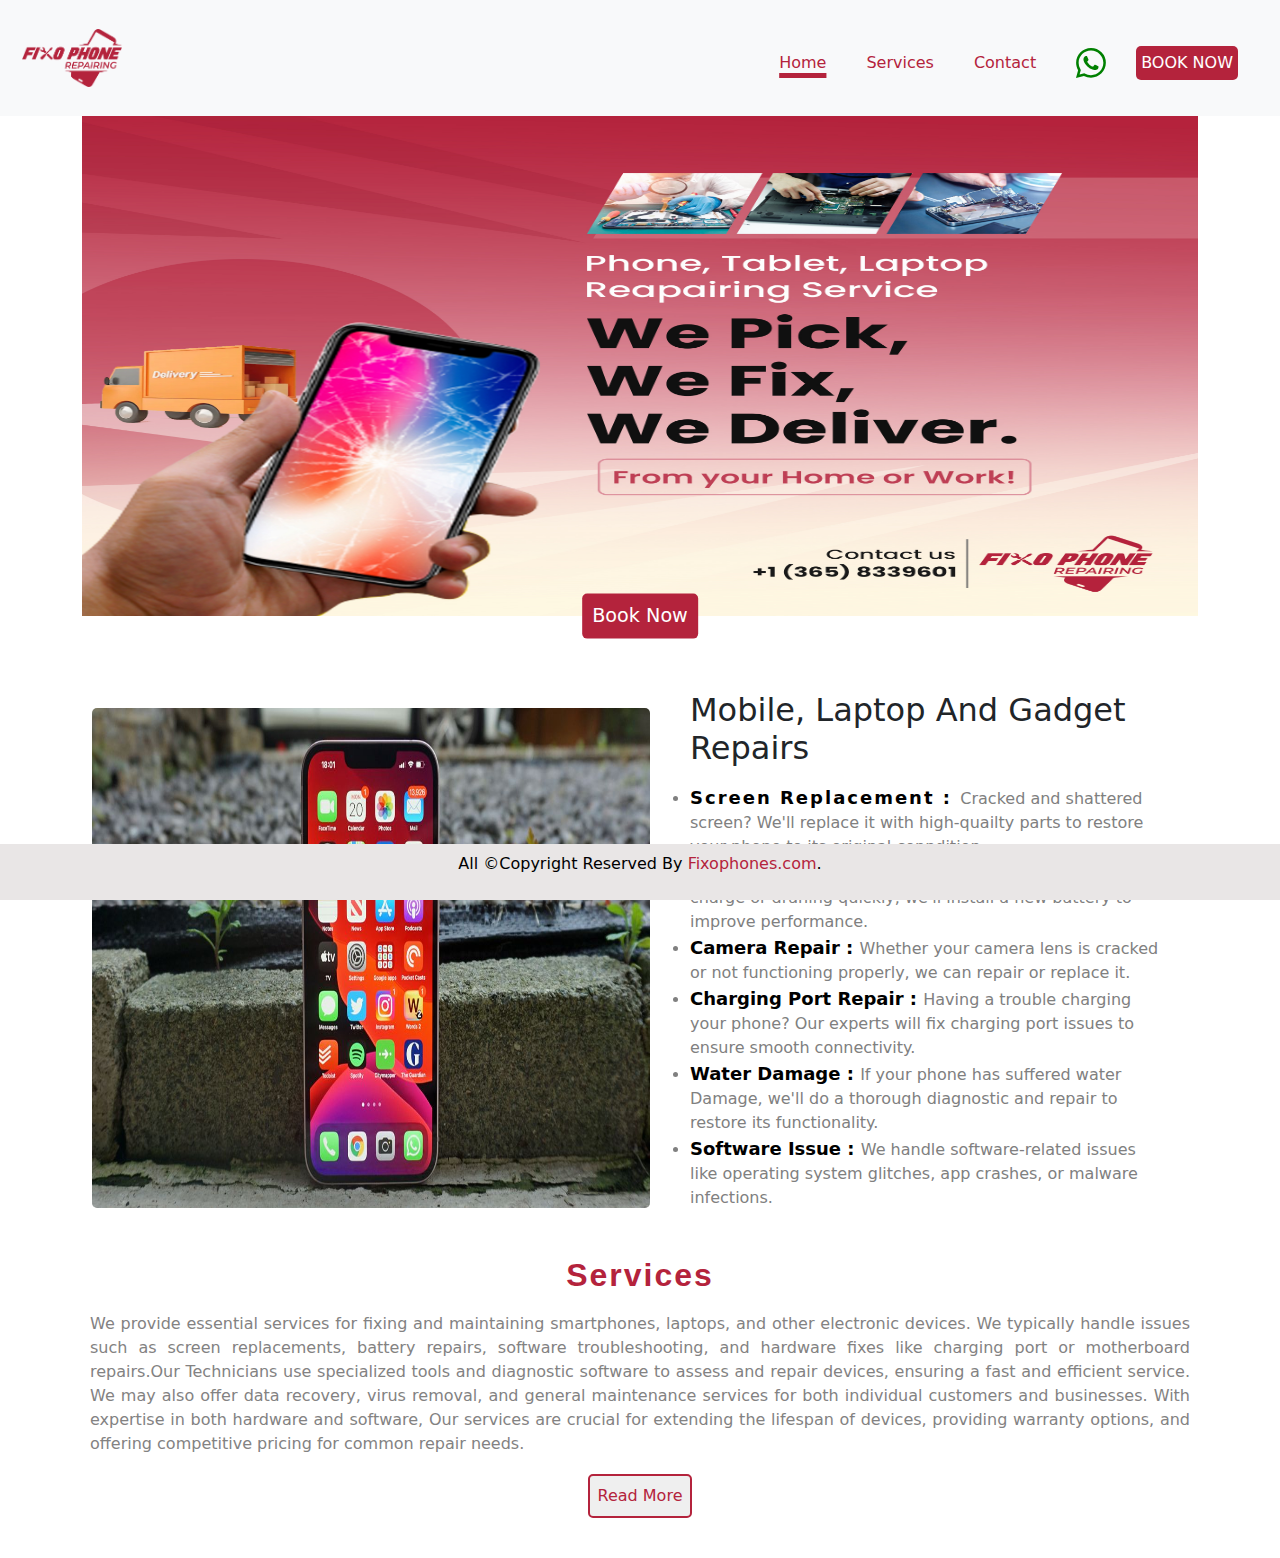
<file: index.html>
<!DOCTYPE html>
<html lang="en">
  <head>
    <meta charset="UTF-8" />
    <meta name="viewport" content="width=device-width, initial-scale=1.0" />
    <link rel="icon" type="image/png" href="./images/2.png" width="100px" />
    <title>Fixo Phone</title>

    <!-- style css -->
    <link rel="stylesheet" href="./css/style.css" />

    <!-- bootstrap csss -->
    <link
      href="https://cdn.jsdelivr.net/npm/bootstrap@5.3.3/dist/css/bootstrap.min.css"
      rel="stylesheet"
      integrity="sha384-QWTKZyjpPEjISv5WaRU9OFeRpok6YctnYmDr5pNlyT2bRjXh0JMhjY6hW+ALEwIH"
      crossorigin="anonymous"
    />
  </head>
  <body>
    <!-- navbar -->
    <nav class="navbar navbar-expand-lg bg-body-tertiary">
      <div class="container-fluid flex-wrap">
        <div class="logo">
          <img src="./images/2.png" alt="logo" href="./index.html" />
        </div>
        <button
          class="navbar-toggler"
          type="button"
          data-bs-toggle="collapse"
          data-bs-target="#navbarSupportedContent"
          aria-controls="navbarSupportedContent"
          aria-expanded="false"
          aria-label="Toggle navigation"
        >
          <span class="navbar-toggler-icon"></span>
        </button>
        <div class="collapse navbar-collapse" id="navbarSupportedContent">
          <ul class="navbar-nav ms-auto overflow-hidden">
            <li><a href="./index.html" class="active">Home</a></li>
            <li><a href="./service.html">Services</a></li>
            <li><a href="./contact.html">Contact</a></li>
            <a href="https://wa.me/13658339601" target="_blank">
              <img
                src="./images/whatsapp.svg"
                class="whatsapp"
                type="button"
                alt="whatsapp"
            /></a>
            <a class="button" type="button" id="button">Book Now</a>
          </ul>
        </div>
      </div>
    </nav>

    <!-- popup container -->
    <div class="popup">
      <div class="popup-content">
        <div class="logo-1">
          <img src="./images/2.png" alt="logo" />
          <a class="close-1" id="close"
            ><img src="./images/close.svg" alt=""
          /></a>
        </div>
        <form class="form" name="contact-form" action="" method="post">
          <!-- Name and phone -->
          <div class="d-flex flex-wrap">
            <label for="name">Name:</label>
            <input type="text" id="name" required name="name" />
            <label for="phoneno">Phone no:</label>
            <input type="number" id="phoneno" required name="phoneno" />
          </div>

          <!--Address and Postal Code  -->
          <div class="d-flex flex-wrap">
            <label for="address"> Pickup Address:</label>
            <input type="text" id="address" name="address" required/>
            <label for="postalcode">Postal Code:</label>
            <input type="text" id="postalcode" name="postalcode" required/>
          </div>

          <!-- time and date flex  -->
          <div class="d-flex flex-wrap">
            <label for="time">Time:</label>
            <input type="time" id="time" name="time" required />
            <label for="date">Date:</label>
            <input type="date" id="date" name="date" required />
          </div>

          <!--Devices  -->
          <div class="d-flex flex-wrap">
            <label for="devices">Device:</label>
            <select name="device" id="device" onchange="showInputBox()" required>
              <option value="Select Device" selected>Select Device</option>
              <option value="Mobile">Mobile</option>
              <option value="Laptop">Laptop</option>
              <option value="Iphone">Iphone</option>
              <option value="Sumsung">Sumsung</option>
              <option value="iWatch">iWatch</option>
              <option value="other">Others</option>
            </select>

            <!-- Hidden input box initially -->
            <div id="otherInput" style="display: none; width: 100%">
              <p>
                If you have any other device apart from the ones mentioned above, please provide the details in the message box, including the following:
                <b>Device Name: [Insert Name]</b>
              <b> Device Model: [Insert Model]</b>

              </p>
            </div>

            <!-- problems -->
            <label for="problem">Issue:</label>
            <select name="issue" id="problem" onchange="showInputBox1()" required>
              <option value="What is issue???">What is Issue???</option>
              <option value="Screen Isssue">Screen Isssue</option>
              <option value="Battery issue">Battery issue</option>
              <option value="Charging Port Issue">Charging Port Issue</option>
              <option value="Software issue">Software issue</option>
              <option value="Water or Liquid Issue">
                Water or Liquid Issue
              </option>
              <option value="Speaker and Mic Issue">
                Speaker and Mic Issue
              </option>
              <option value="other">Others</option>
            </select>
            <div id="otherInput1" style="display: none; width: 100%">
              <p>If you encounter any other issues, please feel free to mention them in the message box.</p>
            </div>
          </div>

          <!-- best way  -->
          <label for="bestway">Best Way:</label>
          <select name="bestway" id="bestway" required>
            <option value="Best way to Contact You???" selected>
              Best way to Contact You???
            </option>
            <option value="Call">Call</option>
            <option value="Whatsapp message">Whatsapp message</option>
            <option value="Sms">Sms</option>
          </select>
          <!-- message -->
          <label for="message">Message:</label>
          <input
            type="text"
            id="message"
            name="message"
            placeholder="Enter Addition Information "
          />
          <div class="d-flex button-1">
            <button class="submit" type="submit" id="submit" value="submit">
              Submit
            </button>
            <a class="close" type="button" id="close">Cancel</a>
          </div>
        </form>
      </div>
    </div>

    <!-- home Container -->
    <div class="container">
      <img src="./images/Banner.jpg" alt="" />
      <div class="home">
        <button type="button" id="button-2">Book Now</button>
      </div>
    </div>

    <!-- flex services with Mobile and Laptop -->
    <div class="container mobile-laptop">
      <img src="./images/iphone.jpg" alt="" />
      <div class="text">
        <h1>Mobile, Laptop And Gadget Repairs</h1>
        <p>
          <li>
            <strong style="letter-spacing: 2px">Screen Replacement : </strong>
            Cracked and shattered screen? We'll replace it with high-quailty
            parts to restore your phone to its original conndition.
          </li>
          <li>
            <strong>Battery Repalcement : </strong>If your phone isn't holding a
            charge or draning quickly, we'll install a new battery to improve
            performance.
          </li>
          <li>
            <strong>Camera Repair : </strong>Whether your camera lens is cracked
            or not functioning properly, we can repair or replace it.
          </li>
          <li>
            <strong>Charging Port Repair : </strong>Having a trouble charging
            your phone? Our experts will fix charging port issues to ensure
            smooth connectivity.
          </li>
          <li>
            <strong>Water Damage : </strong>If your phone has suffered water
            Damage, we'll do a thorough diagnostic and repair to restore its
            functionality.
          </li>
          <li>
            <strong>Software Issue : </strong>We handle software-related issues
            like operating system glitches, app crashes, or malware infections.
          </li>
        </p>
      </div>
    </div>

    <!-- Services container -->
    <div class="container services">
      <h1 class="text-center">Services</h1>
      <p class="text-5">
        We provide essential services for fixing and maintaining smartphones,
        laptops, and other electronic devices. We typically handle issues such
        as screen replacements, battery repairs, software troubleshooting, and
        hardware fixes like charging port or motherboard repairs.Our Technicians
        use specialized tools and diagnostic software to assess and repair
        devices, ensuring a fast and efficient service. We may also offer data
        recovery, virus removal, and general maintenance services for both
        individual customers and businesses. With expertise in both hardware and
        software, Our services are crucial for extending the lifespan of
        devices, providing warranty options, and offering competitive pricing
        for common repair needs.
      </p>
      <button class="button-4" onclick="Goto()">Read More</button>
    </div>

    <div class="footer">
      <p>
        All &copy;Copyright Reserved By
        <a href="./index.html">Fixophones.com</a>.
      </p>
    </div>
    <!-- bootstrap -->
    <script
      src="https://cdn.jsdelivr.net/npm/@popperjs/core@2.11.8/dist/umd/popper.min.js"
      integrity="sha384-I7E8VVD/ismYTF4hNIPjVp/Zjvgyol6VFvRkX/vR+Vc4jQkC+hVqc2pM8ODewa9r"
      crossorigin="anonymous"
    ></script>
    <script
      src="https://cdn.jsdelivr.net/npm/bootstrap@5.3.3/dist/js/bootstrap.min.js"
      integrity="sha384-0pUGZvbkm6XF6gxjEnlmuGrJXVbNuzT9qBBavbLwCsOGabYfZo0T0to5eqruptLy"
      crossorigin="anonymous"
    ></script>
    <script>
      // menu book now button
      document.getElementById("button").addEventListener("click", function () {
        document.querySelector(".popup").style.display = "flex";
        document.querySelector("#button-2").style.display = "none";
      });
      //   2nd button
      document
        .getElementById("button-2")
        .addEventListener("click", function () {
          document.querySelector(".popup").style.display = "flex";
          document.querySelector("#button-2").style.display = "none";
        });
      // menu Close button
      document.querySelector("#close").addEventListener("click", function () {
        document.querySelector("#button-2").style.display = "flex";
        document.querySelector(".popup").style.display = "none";
      });
      document.querySelector(".close").addEventListener("click", function () {
        document.querySelector("#button-2").style.display = "flex";
        document.querySelector(".popup").style.display = "none";
      });
      // page chaning button in readmore in service container
      function Goto() {
        window.location.href = "./service.html";
      }
    </script>
    <script src="./js/script.js"></script>
  </body>
</html>
</file>
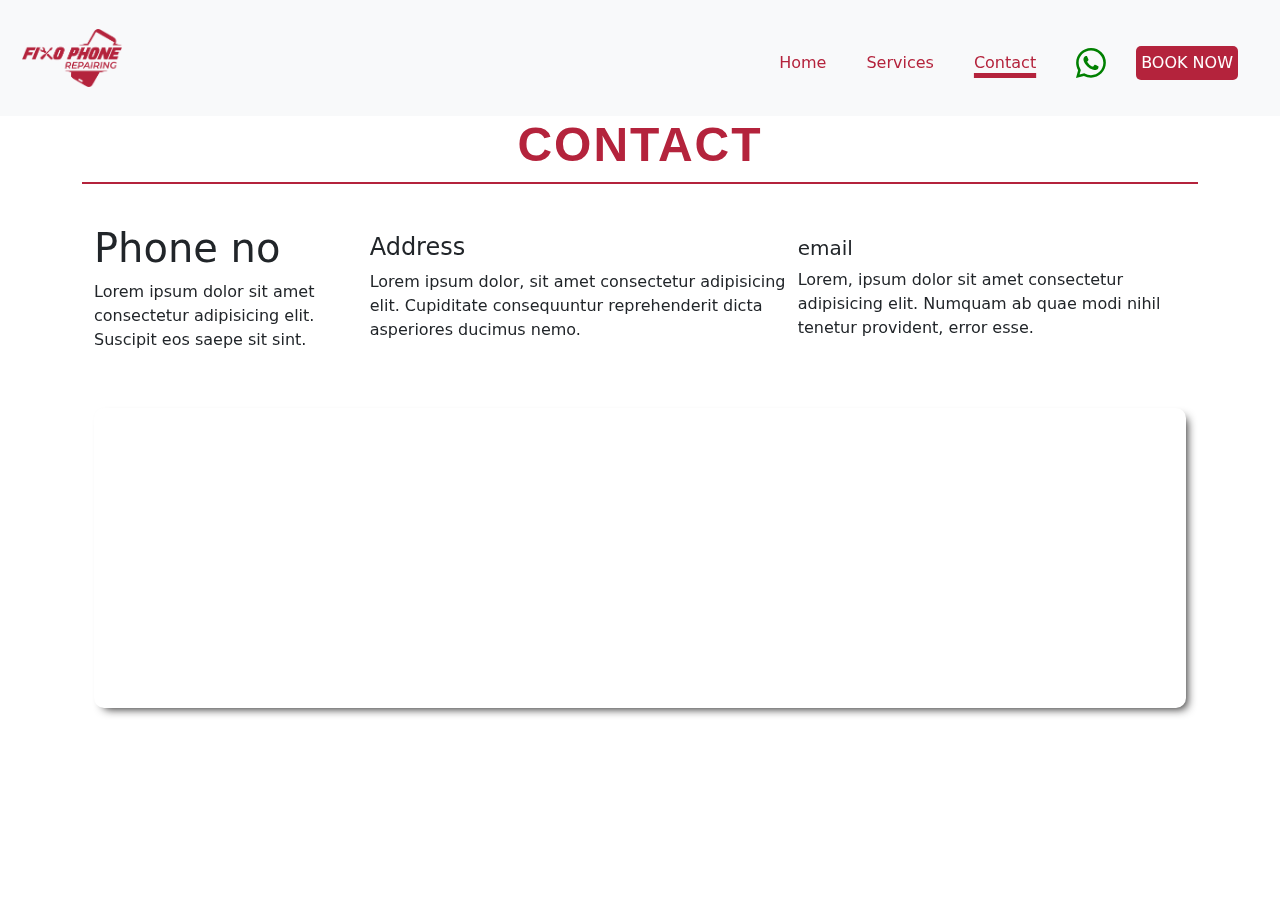
<file: contact.html>
<!DOCTYPE html>
<html lang="en">
  <head>
    <meta charset="UTF-8" />
    <meta name="viewport" content="width=device-width, initial-scale=1.0" />
    <link rel="icon" type="image/png" href="./images/2.png" width="100px" />
    <title>Fixo Phone</title>

    <!-- style css -->
    <link rel="stylesheet" href="./css/style.css" />

    <!-- bootstrap csss -->
    <link
      href="https://cdn.jsdelivr.net/npm/bootstrap@5.3.3/dist/css/bootstrap.min.css"
      rel="stylesheet"
      integrity="sha384-QWTKZyjpPEjISv5WaRU9OFeRpok6YctnYmDr5pNlyT2bRjXh0JMhjY6hW+ALEwIH"
      crossorigin="anonymous"
    />
  </head>
  <body>
    <!-- navbar -->
    <nav class="navbar navbar-expand-lg bg-body-tertiary">
      <div class="container-fluid flex-wrap">
        <div class="logo">
          <img src="./images/2.png" alt="logo" href="./index.html" />
        </div>
        <button
          class="navbar-toggler"
          type="button"
          data-bs-toggle="collapse"
          data-bs-target="#navbarSupportedContent"
          aria-controls="navbarSupportedContent"
          aria-expanded="false"
          aria-label="Toggle navigation"
        >
          <span class="navbar-toggler-icon"></span>
        </button>
        <div class="collapse navbar-collapse" id="navbarSupportedContent">
          <ul class="navbar-nav ms-auto overflow-hidden">
            <li><a href="./index.html">Home</a></li>
            <li><a href="./service.html">Services</a></li>
            <li><a href="./contact.html" class="active">Contact</a></li>
            <a href="https://wa.me/923476985088" target="_blank">
              <img
                src="./images/whatsapp.svg"
                class="whatsapp"
                type="button"
                alt="whatsapp"
            /></a>
            <a class="button" type="button" id="button-1">Book Now</a>
          </ul>
        </div>
      </div>
    </nav>

    <!-- popup container -->
    <div class="popup">
      <div class="popup-content">
        <div class="logo-1">
          <img src="./images/2.png" alt="logo" />
          <a class="close-1" id="close-1"
            ><img src="./images/close.svg" alt=""
          /></a>
        </div>
        <form class="form" name="contact-form" action="" method="post">

          <!-- Name Phone No -->
          <div class="d-flex flex-wrap">
            <label for="name">Name:</label>
            <input type="text" id="name" required name="name" />
            <label for="phoneno">Phone no:</label>
            <input type="number" id="phoneno" required name="phoneno" />
          </div>
          <!-- Pickup Location -->

          <!--Address and Postal Code  -->
          <div class="d-flex flex-wrap">
            <label for="address"> Pickup Address:</label>
            <input type="text" id="address" name="address" required/>
            <label for="postalcode">Postal Code:</label>
            <input type="text" id="postalcode" name="postalcode" required/>
          </div>

          <!-- time and date flex  -->
          <div class="d-flex flex-wrap">
            <label for="time">Time:</label>
            <input type="time" id="time" name="time" required />
            <label for="date">Date:</label>
            <input type="date" id="date" name="date" required />
          </div>

          <!-- Devices -->
          <div class="d-flex flex-wrap">
            <label for="devices">Device:</label>
            <select name="device" id="device" onchange="showInputBox()" required>
              <option value="Select Device" selected>Select Device</option>
              <option value="Mobile">Mobile</option>
              <option value="Laptop">Laptop</option>
              <option value="Iphone">Iphone</option>
              <option value="Sumsung">Sumsung</option>
              <option value="iWatch">iWatch</option>
              <option value="other">Others</option>
            </select>

            <!-- Hidden input box initially for Device -->
            <div id="otherInput" style="display: none; width: 100%">
              <p>
                If you have any other device apart from the ones mentioned above, please provide the details in the message box, including the following:
                <b>Device Name: [Insert Name]</b>
              <b> Device Model: [Insert Model]</b>

              </p>
            </div>

            <!-- Problem -->
            <label for="problem">Issue:</label>
            <select name="issue" id="problem" onchange="showInputBox1()" required>
              <option value="What is Issue???">What is Issue???</option>
              <option value="Screen Isssue">Screen Isssue</option>
              <option value="Battery issue">Battery issue</option>
              <option value="Charging Port Issue">Charging Port Issue</option>
              <option value="Software issue">Software issue</option>
              <option value="Water or Liquid Issue">
                Water or Liquid Issue
              </option>
              <option value="Speaker and Mic Issue">
                Speaker and Mic Issue
              </option>
              <option value="other">Others</option>
            </select>

            <!-- other for Probelm -->
            <div id="otherInput1" style="display: none; width: 100%">
              <p>If you encounter any other issues, please feel free to mention them in the message box.</p>
            </div>
          
          </div>

          <!-- Best Way -->
          <label for="bestway">Best Way:</label>
          <select name="bestway" id="bestway" required>
            <option value="Best way to Contact You???" selected>
              Best way to Contact You???
            </option>
            <option value="Call">Call</option>
            <option value="Whatsapp message">Whatsapp message</option>
            <option value="Sms">Sms</option>
          </select>

          <!-- Message -->
          <label for="message">Message:</label>
          <input
            type="text"
            id="message"
            name="message"
            placeholder="Enter Addition Information "
          />
          <div class="d-flex button-1">
            <button class="submit" type="submit" id="submit" value="submit">
              Submit
            </button>
            <a class="close" type="button" id="close-4">Cancel</a>
          </div>
        </form>
      </div>
    </div>

    <!-- main services container  -->
    <div class="container">
      <!-- main heading -->
      <div class="heading">
        <h1>Contact</h1>
      </div>

      <div class="container contact">
        <div class="contact-info">
          <div class="phno">
            <h1>Phone no</h1>
            <p>
              Lorem ipsum dolor sit amet consectetur adipisicing elit. Suscipit
              eos saepe sit sint.
            </p>
          </div>
          <div class="address">
            <h4>Address</h4>
            <p>
              Lorem ipsum dolor, sit amet consectetur adipisicing elit.
              Cupiditate consequuntur reprehenderit dicta asperiores ducimus
              nemo.
            </p>
          </div>
          <div class="email">
            <h5>email</h5>
            <p>
              Lorem, ipsum dolor sit amet consectetur adipisicing elit. Numquam
              ab quae modi nihil tenetur provident, error esse.
            </p>
          </div>
        </div>
      </div>
      <div class="container map">
        <div class="map-1">
          <iframe
            src="https://www.google.com/maps/embed?pb=!1m18!1m12!1m3!1d3324.4002184281735!2d73.13794597501473!3d33.568956543095936!2m3!1f0!2f0!3f0!3m2!1i1024!2i768!4f13.1!3m3!1m2!1s0x38dfec50418743cd%3A0x645fa3c0ba7471ec!2sGourmet%20Bakers%20%26%20Sweets!5e0!3m2!1sen!2s!4v1736315085705!5m2!1sen!2s"
            width="600"
            height="450"
            style="border: 0"
            allowfullscreen=""
            loading="lazy"
            referrerpolicy="no-referrer-when-downgrade"
          ></iframe>
        </div>
      </div>
    </div>

    <script
      src="https://cdn.jsdelivr.net/npm/@popperjs/core@2.11.8/dist/umd/popper.min.js"
      integrity="sha384-I7E8VVD/ismYTF4hNIPjVp/Zjvgyol6VFvRkX/vR+Vc4jQkC+hVqc2pM8ODewa9r"
      crossorigin="anonymous"
    ></script>
    <script
      src="https://cdn.jsdelivr.net/npm/bootstrap@5.3.3/dist/js/bootstrap.min.js"
      integrity="sha384-0pUGZvbkm6XF6gxjEnlmuGrJXVbNuzT9qBBavbLwCsOGabYfZo0T0to5eqruptLy"
      crossorigin="anonymous"
    ></script>
    <script>
      // menu book now button
      document
        .getElementById("button-1")
        .addEventListener("click", function () {
          document.querySelector(".popup").style.display = "flex";
          document.querySelector("#button-2").style.display = "none";
        });
      //   2nd button
      // menu Close button
      document.querySelector("#close-1").addEventListener("click", function () {
        // document.querySelector("#button-2").style.display = "flex";
        document.querySelector(".popup").style.display = "none";
      });
      document.querySelector("#close-4").addEventListener("click", function () {
        // document.querySelector("#button-2").style.display = "flex";
        document.querySelector(".popup").style.display = "none";
      });
    </script>
    <script src="./js/script.js"></script>
  </body>
</html>
</file>
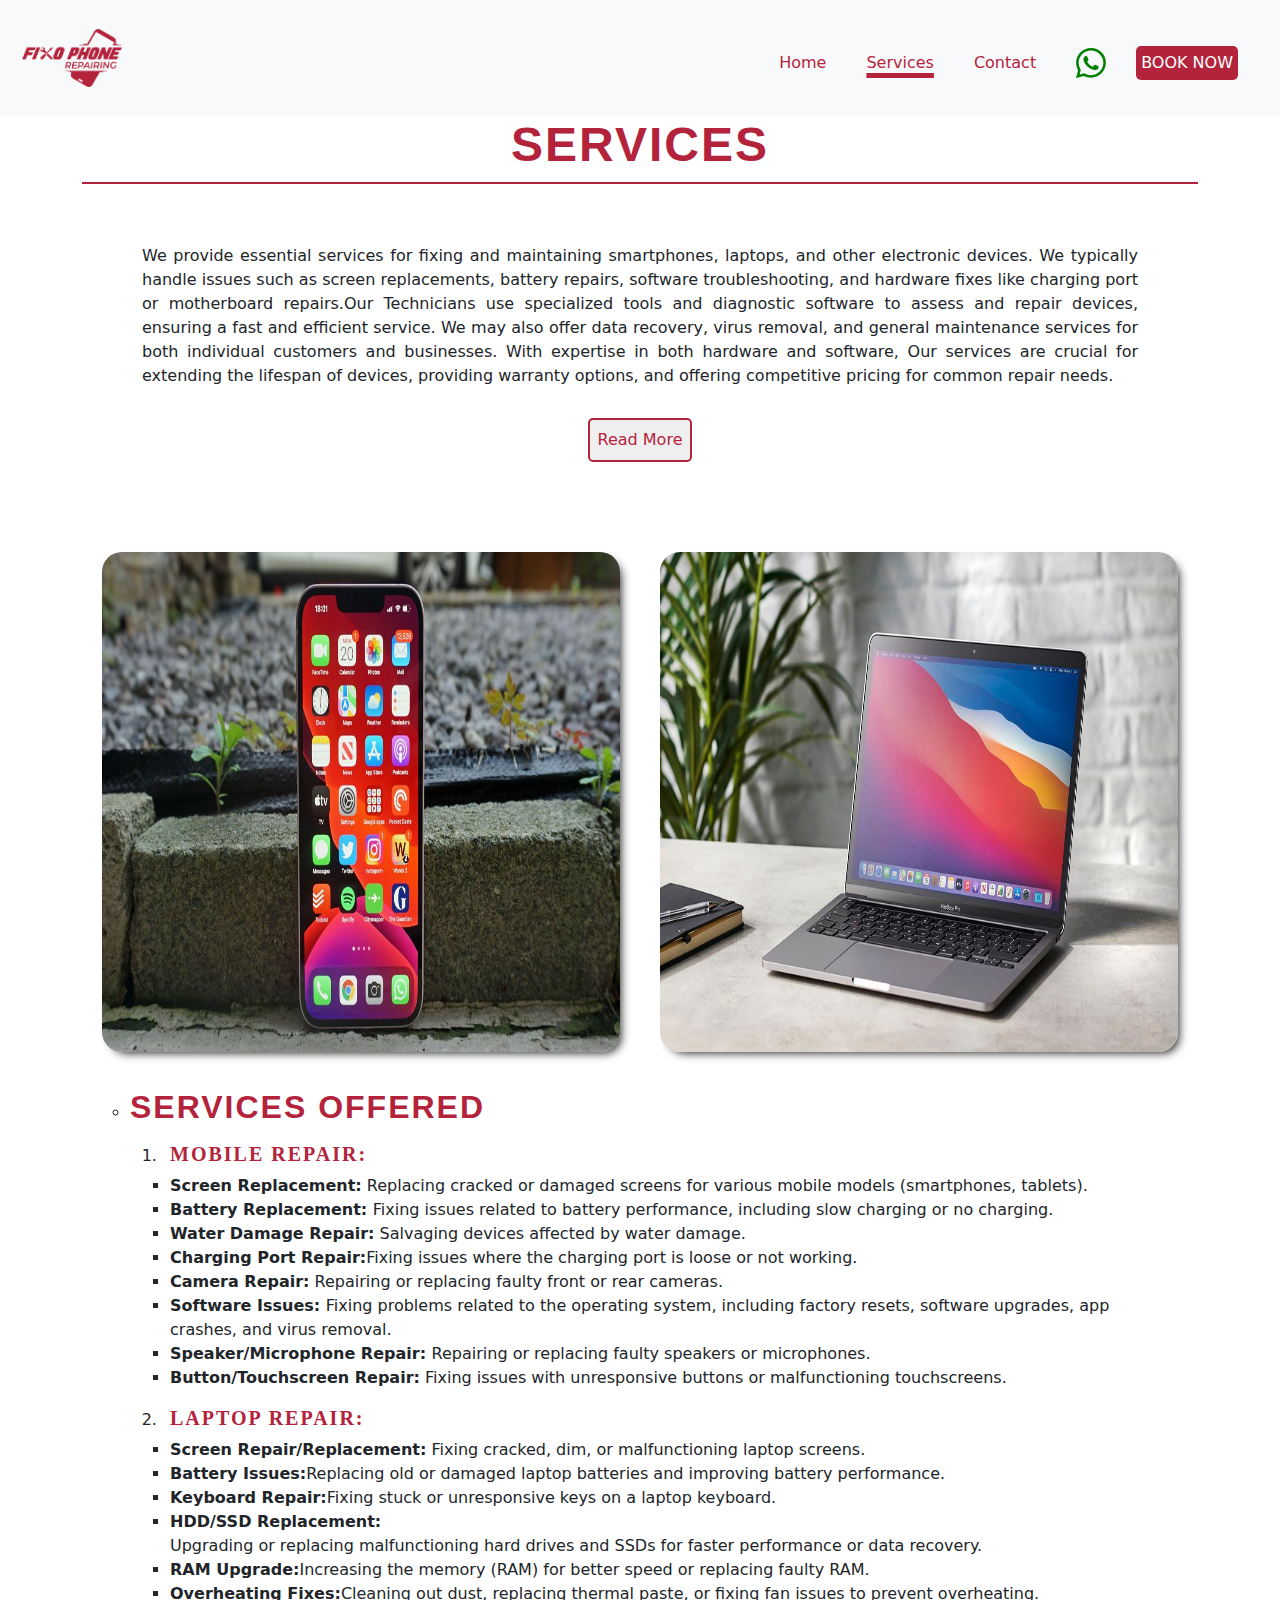
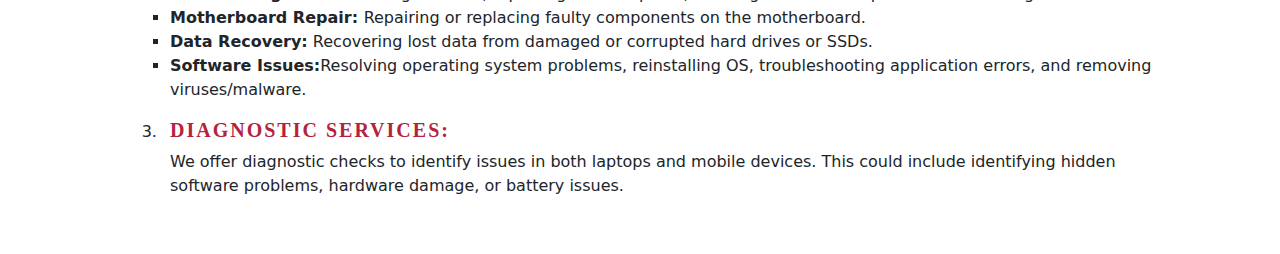
<file: service.html>
<!DOCTYPE html>
<html lang="en">
  <head>
    <meta charset="UTF-8" />
    <meta name="viewport" content="width=device-width, initial-scale=1.0" />
    <link rel="icon" type="image/png" href="./images/2.png" width="100px" />
    <title>Fixo Phone</title>

    <!-- style css -->
    <link rel="stylesheet" href="./css/style.css" />

    <!-- bootstrap csss -->
    <link
      href="https://cdn.jsdelivr.net/npm/bootstrap@5.3.3/dist/css/bootstrap.min.css"
      rel="stylesheet"
      integrity="sha384-QWTKZyjpPEjISv5WaRU9OFeRpok6YctnYmDr5pNlyT2bRjXh0JMhjY6hW+ALEwIH"
      crossorigin="anonymous"
    />
  </head>
  <body>
    <!-- navbar -->
    <nav class="navbar navbar-expand-lg bg-body-tertiary">
      <div class="container-fluid flex-wrap">
        <div class="logo">
          <img src="./images/2.png" alt="logo" href="./index.html" />
        </div>
        <button
          class="navbar-toggler"
          type="button"
          data-bs-toggle="collapse"
          data-bs-target="#navbarSupportedContent"
          aria-controls="navbarSupportedContent"
          aria-expanded="false"
          aria-label="Toggle navigation"
        >
          <span class="navbar-toggler-icon"></span>
        </button>
        <div class="collapse navbar-collapse" id="navbarSupportedContent">
          <ul class="navbar-nav ms-auto overflow-hidden">
            <li><a href="./index.html">Home</a></li>
            <li><a href="./service.html" class="active">Services</a></li>
            <li><a href="./contact.html">Contact</a></li>
            <a href="https://wa.me/923476985088" target="_blank">
              <img
                src="./images/whatsapp.svg"
                class="whatsapp"
                type="button"
                alt="whatsapp"
            /></a>
            <a class="button" type="button" id="button-1">Book Now</a>
          </ul>
        </div>
      </div>
    </nav>

    <!-- popup container -->
    <div class="popup">
      <div class="popup-content">
        <div class="logo-1">
          <img src="./images/2.png" alt="logo" />
          <a class="close-1" id="close-1"
            ><img src="./images/close.svg" alt=""
          /></a>
        </div>
        <form class="form" name="contact-form" action="" method="post">
          <!-- Name Phone no -->
          <div class="d-flex flex-wrap">
            <label for="name">Name:</label>
            <input type="text" id="name" required name="name" />
            <label for="phoneno">Phone no:</label>
            <input type="text" id="phoneno" required name="phoneno" />
          </div>

          <!--Address and Postal Code  -->
          <div class="d-flex flex-wrap">
            <label for="address"> Pickup Address:</label>
            <input type="text" id="address" name="address" required/>
            <label for="postalcode">Postal Code:</label>
            <input type="number" id="postalcode" name="postalcode" required/>
          </div>

          <!-- time and date flex  -->
          <div class="d-flex flex-wrap">
            <label for="time">Time:</label>
            <input type="time" id="time" name="time" required />
            <label for="date">Date:</label>
            <input type="date" id="date" name="date" required />
          </div>

          <!--Devices  -->
          <div class="d-flex flex-wrap">
            <label for="devices">Device:</label>
            <select name="device" id="device" onchange="showInputBox()" required>
              <option value="Select Device" selected>Select Device</option>
              <option value="Mobile">Mobile</option>
              <option value="Laptop">Laptop</option>
              <option value="Iphone">Iphone</option>
              <option value="Sumsung">Sumsung</option>
              <option value="iWatch">iWatch</option>
              <option value="other">Others</option>
            </select>

            <!-- Hidden input box initially for Devices -->
                <div id="otherInput" style="display: none; width: 100%">
              <p>
                If you have any other device apart from the ones mentioned above, please provide the details in the message box, including the following:
                <b>Device Name: [Insert Name]</b>
              <b> Device Model: [Insert Model]</b>

              </p>
            </div>

            <!-- Problems -->
            <label for="problem">Issue:</label>
            <select name="issue" id="problem" onchange="showInputBox1()" required>
              <option value="What is Issue???">What is Issue???</option>
              <option value="Screen Isssue">Screen Isssue</option>
              <option value="Battery issue">Battery issue</option>
              <option value="Charging Port Issue">Charging Port Issue</option>
              <option value="Software issue">Software issue</option>
              <option value="Water or Liquid Issue">
                Water or Liquid Issue
              </option>
              <option value="Speaker and Mic Issue">
                Speaker and Mic Issue
              </option>
              <option value="other">Others</option>
            </select>

            <!-- Other For Problems  -->
            <div id="otherInput1" style="display: none; width: 100%">
              <p>If you encounter any other issues, please feel free to mention them in the message box.</p>
            </div>
          </div>

          <!-- Bestway -->
          <label for="bestway">Best Way:</label>
          <select name="bestway" id="bestway" required>
            <option value="Best way to Contact You???" selected>
              Best way to Contact You???
            </option>
            <option value="Call">Call</option>
            <option value="Whatsapp message">Whatsapp message</option>
            <option value="Sms">Sms</option>
          </select>

          <!-- Messsage -->
          <label for="message">Message:</label>
          <input
            type="text"
            id="message"
            name="message"
            placeholder="Enter Addition Information "
          />
          <div class="d-flex button-1">
            <button class="submit" type="submit" id="submit" value="submit">
              Submit
            </button>
            <a class="close" type="button" id="close-4">Cancel</a>
          </div>
        </form>
      </div>
    </div>

    <!-- main services container  -->
    <div class="container">
      <!-- main heading -->
      <div class="heading">
        <h1>Services</h1>
      </div>
      <div class="text-2">
        <p>
          We provide essential services for fixing and maintaining smartphones,
          laptops, and other electronic devices. We typically handle issues such
          as screen replacements, battery repairs, software troubleshooting, and
          hardware fixes like charging port or motherboard repairs.Our
          Technicians use specialized tools and diagnostic software to assess
          and repair devices, ensuring a fast and efficient service. We may also
          offer data recovery, virus removal, and general maintenance services
          for both individual customers and businesses. With expertise in both
          hardware and software, Our services are crucial for extending the
          lifespan of devices, providing warranty options, and offering
          competitive pricing for common repair needs.
        </p>
        <button class="button-4" onclick="Goto()">Read More</button>
      </div>
      <!-- pics display -->
      <div class="photo">
        <div class="mobile-1">
          <img src="./images/iphone.jpg" alt="" />
        </div>
        <div class="laptop-1">
          <img src="./images/macbook.jpg" alt="" />
        </div>
      </div>

      <div class="detail">
        <ol class="p-3">
          <ul>
            <li>
              <h4>Services Offered</h4>
            </li>
            <ol>
              <li>
                <ul class="p-2">
                  <h5>Mobile Repair:</h5>
                  <li>
                    <b>Screen Replacement:</b> Replacing cracked or damaged
                    screens for various mobile models (smartphones, tablets).
                  </li>
                  <li>
                    <b>Battery Replacement: </b>Fixing issues related to battery
                    performance, including slow charging or no charging.
                  </li>
                  <li>
                    <b>Water Damage Repair:</b> Salvaging devices affected by
                    water damage.
                  </li>
                  <li>
                    <b>Charging Port Repair:</b>Fixing issues where the charging
                    port is loose or not working.
                  </li>
                  <li>
                    <b>Camera Repair:</b> Repairing or replacing faulty front or
                    rear cameras.
                  </li>
                  <li>
                    <b>Software Issues: </b> Fixing problems related to the
                    operating system, including factory resets, software
                    upgrades, app crashes, and virus removal.
                  </li>
                  <li>
                    <b>Speaker/Microphone Repair: </b> Repairing or replacing
                    faulty speakers or microphones.
                  </li>
                  <li>
                    <b>Button/Touchscreen Repair:</b> Fixing issues with
                    unresponsive buttons or malfunctioning touchscreens.
                  </li>
                </ul>
              </li>
              <li>
                <ul class="p-2">
                  <h5>Laptop Repair:</h5>
                  <li>
                    <b>Screen Repair/Replacement:</b> Fixing cracked, dim, or
                    malfunctioning laptop screens.
                  </li>
                  <li>
                    <b>Battery Issues:</b>Replacing old or damaged laptop
                    batteries and improving battery performance.
                  </li>
                  <li>
                    <b>Keyboard Repair:</b>Fixing stuck or unresponsive keys on
                    a laptop keyboard.
                  </li>
                  <li>
                    <b>HDD/SSD Replacement:</b><br />Upgrading or replacing
                    malfunctioning hard drives and SSDs for faster performance
                    or data recovery.
                  </li>
                  <li>
                    <b>RAM Upgrade:</b>Increasing the memory (RAM) for better
                    speed or replacing faulty RAM.
                  </li>
                  <li>
                    <b>Overheating Fixes:</b>Cleaning out dust, replacing
                    thermal paste, or fixing fan issues to prevent overheating.
                  </li>
                  <li>
                    <b>Motherboard Repair: </b>Repairing or replacing faulty
                    components on the motherboard.
                  </li>
                  <li>
                    <b>Data Recovery:</b> Recovering lost data from damaged or
                    corrupted hard drives or SSDs.
                  </li>
                  <li>
                    <b>Software Issues:</b>Resolving operating system problems,
                    reinstalling OS, troubleshooting application errors, and
                    removing viruses/malware.
                  </li>
                </ul>
              </li>
              <li>
                <ul class="p-2">
                  <h5>Diagnostic Services:</h5>
                  <p>
                    We offer diagnostic checks to identify issues in both
                    laptops and mobile devices. This could include identifying
                    hidden software problems, hardware damage, or battery
                    issues.
                  </p>
                </ul>
              </li>
            </ol>
          </ul>
        </ol>
      </div>
    </div>

    <script
      src="https://cdn.jsdelivr.net/npm/@popperjs/core@2.11.8/dist/umd/popper.min.js"
      integrity="sha384-I7E8VVD/ismYTF4hNIPjVp/Zjvgyol6VFvRkX/vR+Vc4jQkC+hVqc2pM8ODewa9r"
      crossorigin="anonymous"
    ></script>
    <script
      src="https://cdn.jsdelivr.net/npm/bootstrap@5.3.3/dist/js/bootstrap.min.js"
      integrity="sha384-0pUGZvbkm6XF6gxjEnlmuGrJXVbNuzT9qBBavbLwCsOGabYfZo0T0to5eqruptLy"
      crossorigin="anonymous"
    ></script>
    <script>
      // menu book now button
      document
        .getElementById("button-1")
        .addEventListener("click", function () {
          document.querySelector(".popup").style.display = "flex";
          document.querySelector("#button-2").style.display = "none";
        });
      //   2nd button
      // menu Close button
      document.querySelector("#close-1").addEventListener("click", function () {
        // document.querySelector("#button-2").style.display = "flex";
        document.querySelector(".popup").style.display = "none";
      });
      document.querySelector("#close-4").addEventListener("click", function () {
        // document.querySelector("#button-2").style.display = "flex";
        document.querySelector(".popup").style.display = "none";
      });

      // location change javascript
      function Goto() {
        window.location.href = "./service.html";
      }
    </script>
    <script src="./js/script.js"></script>
  </body>
</html>
</file>
<file: css/style.css>
.logo {
    display: block;
    width: 30%;
    padding: 10px;
    justify-content: center;
    align-items: center;
}

.logo img {
    width: 100px;
    cursor: pointer;
}

.logo a {
    text-decoration: none;
    font-family: 1.5rem;
    letter-spacing: 2px;
    font-weight: bold;
    color: #b4233c;
}

.logo a:hover {

    text-decoration: 5px underline #b4233c;
    text-underline-offset: 10px;
}

/* whatsapp icon */
.whatsapp {
    width: 50px !important;
    margin: 10px;
    padding: 10px;
}

/* navbar css */
.navbar-nav {
    display: flex;
    justify-content: space-between;
    margin: 10px;
    padding: 10px;
    align-items: center;
}

.navbar-nav {
    display: block;
    justify-content: center;
    align-items: center;
}

.navbar-nav>li {
    list-style: none;
}

.navbar-nav>li>a {
    text-decoration: none;
    color: #b4233c;
    padding: 10px;
    font-size: 16px;
    margin: 10px;
}

.navbar-nav>li>a:hover,
.navbar-nav>li>a.active {
    text-decoration: 5px underline #b4233c;
    text-underline-offset: 5px;
}

/* booknow button */
.button {
    text-decoration: none;
    color: #fff;
    background-color: #b4233c;
    padding: 5px;
    text-transform: uppercase;
    border-radius: 5px;
    margin: 10px;
}

.button:hover {
    border: 2px solid #b4233c;
    border-radius: 5px;
    background: none;
    color: #b4233c;
}

/* popup content */
.popup {
    background: none;
    width: 100%;
    height: 100%;
    top: 100px;
    position: absolute;
    display: none;
    justify-content: center;
    align-items: center;
}

/* popup form csss */
.popup-content {
    background: #fff;
    border: 1px solid #000;
    width: 500px;
    height: 600px;
    position: relative;
    padding: 20px;
    border-radius: 5px;
    color: #000;
    box-shadow: 1px 1px 5px 2px #b4233c;
    overflow: auto;
}

/* logo-contact us */
.logo-1 {
    display: flex;
    align-items: center;
    /* border-bottom: 1px solid #b4233c; */
    width: 100%;
}

.logo-1 img {
    width: 100px;
    margin: 10px auto;
    align-items: center;
    justify-content: center;
    display: block;
}

/* form csss */
.form {
    display: block;
    width: 100%;
    margin: auto;
    background-color: #fff;
}

.form label {
    display: block;
    width: 100%;
    font-size: 18px;
    font-weight: 500;
    padding: 4px;
    color: #b4233c;
    letter-spacing: 1px;
}

.form input {
    width: 100%;
    display: block;
    margin: auto;
    border: 1px solid #b4233c;
    border-radius: 5px;
    background-color: transparent;
    padding: 5px;
}
#postalcode{
    text-transform: uppercase;
}  
.form select {
    width: 100%;
    display: block;
    margin: auto;
    background-color: transparent;
    border: 1px solid #b4233c;
    border-radius: 5px;
    padding: 10px;
}

.form option {
    padding: 5px 10px;
    margin: 10px;
    font-weight: 500;
}

/* submit button css */
.submit {
    text-decoration: none;
    color: #fff;
    background-color: #b4233c;
    padding: 5px;
    text-transform: uppercase;
    border-radius: 5px;
    margin: 10px;
}

.submit:hover {
    border: 2px solid #b4233c;
    border-radius: 5px;
    background: none;
    color: #b4233c;
}

/* close button csss */
.close {

    border-radius: 5px;
    background: none;
    color: #b4233c;
    margin: 10px;
    text-transform: uppercase;
    border-radius: 5px;
    padding: 5px;
    text-decoration: none;
    align-items: center;
}

.close-1 img {
    position: absolute;
    width: 20px;
    top: 0px;
    left: 10px;
    cursor: pointer;
}

.close:hover {
    color: #fff;
    background-color: #b4233c;
}

.button-1 {
    justify-content: center;
    align-items: center;
}


/* home */

.container img {
    width: 100%;
    height: 500px;
}

.home button {
    position: relative;
    top: 50%;
    left: 50%;
    transform: translate(-50%, -50%);
    background-color: #b4233c;
    color: #fff;
    font-size: 1.2rem;
    border: none;
    border-radius: 5px;
    padding: 8px 10px;
}

/* services */
.services {
    display: block;
    width: 100%;
    margin: 20px auto;
}

.services h1 {
    color: #b4233c;
    letter-spacing: 2px;
    font-size: 2rem;
    font-weight: 800;
    font-family: 'Lucida Sans', 'Lucida Sans Regular', 'Lucida Grande', 'Lucida Sans Unicode', Geneva, Verdana, sans-serif;
}

.services p {
    display: block;
    width: 100%;
    margin: 10px auto;
    padding: 8px;
    color: rgb(131, 130, 130);
}

.button-4 {
    display: block;
    width: auto;
    margin: 0px auto 40px;
    color: #b4233c;
    border: 2px solid #b4233c;
    border-radius: 5px;
    padding: 8px;
}

.button-4:hover {
    background-color: #b4233c;
    color: #fff;
}

/* mobile laptop */
.mobile-laptop {
    display: flex !important;
    justify-content: space-between;
    align-items: center;
    width: 100%;
    margin: auto;
    padding: 20px;
}

.mobile-laptop img {
    display: block;
    width: 50%;
    margin: auto 10px;
    border-radius: 5px;
}

.mobile-laptop .text {
    display: block;
    width: 100% !important;
    margin: auto 20px;
    padding: 10px;
}

.text h1 {
    font-size: 2rem;
}

.text li {
    font-size: 16px;
    color: grey;
}

.text li strong {
    font-size: 18px;
    color: #000000;
}
.text-5{
    text-align: justify;
    padding: 20px;
}

/* service.html */
.container {
    display: block;
    width: 100%;
    margin: auto;
    justify-content: center;
    align-items: center;
}

.heading {
    display: block;
    width: 100%;
    margin: auto;
    justify-content: center;
    align-items: center;
    border-bottom: 2px solid #b4233c;
}

.heading h1 {
    text-align: center;
    font-size: 3rem;
    font-family: 'Segoe UI', Tahoma, Geneva, Verdana, sans-serif;
    font-weight: 700;
    letter-spacing: 2px;
    color: #b4233c;
    text-transform: uppercase;
}

.text-2 {
    display: block;
    width: 100%;
    margin: auto;
    text-align: justify;
    padding: 30px;
}

.text-2 p {
    margin: 20px;
    padding: 10px;
}

.photo {
    display: flex;
    width: 100%;
    margin: auto;
    justify-content: space-around;
    align-items: center;
}

.mobile-1,
.laptop-1 {
    margin: 10px;
    width: 100%;
    border-radius: 10px;
    padding: 10px;

}

.mobile-1 img {
    border-radius: 20px;
    box-shadow: 5px 5px 10px -4px #242323;
}

.laptop-1 img {
    border-radius: 20px;
    box-shadow: 5px 5px 10px -4px #242323;
    
}


.detail h4 {
    font-size: 2rem;
    color: #b4233c;
    font-family: 'Segoe UI', 'Tahoma', Verdana, sans-serif;
    letter-spacing: 2px;
    font-weight: 700;
    text-transform: uppercase;
}

.detail h5 {
    color: #b4233c;
    font-family: Tahoma;
    font-weight: 600;
    letter-spacing: 2px;
    text-transform: uppercase;
}

/* end Service.html css */

/*  */
/*  */
/*  */

/* start contact.html csss */
.container .contact {
    display: block !important;
    justify-content: center;
    width: 100%;
    margin: auto;
}

.contact-info {
    display: flex;
    justify-content: space-around;
    align-items: center;
    margin: 40px auto;
    width: 100%;
}




/* map csss */
.container .map {
    display: block;
    justify-content: center;
    align-items: center;
    margin: auto;
    width: 100%;
}

.map-1 {
    display: block;
    justify-content: center;
    width: 100%;
    margin: auto;
    align-items: center;
    border-radius: 10px;
}

.map-1 iframe {
    border-radius: 10px;
    display: block;
    width: 100%;
    height: 300px;
    margin: auto;
    align-items: center;
    justify-content: center;
    opacity: 1;
    box-shadow: 5px 5px 10px -4px #242323;
    position: relative;
    overflow: hidden;
    z-index:-1;
}

/* footer csss */
.footer {
    display: block;
    width: 100%;
    justify-content: center;
    align-items: center;
    padding: 8px;
    text-align: center;
    position: fixed;
    left: 0;
    bottom: 0;
    background: #e9e6e6;
    color: #000;
}
.footer a{
    color: #b4233c;
    text-decoration: none;
    cursor: pointer;
}





/* contact info */
@media (max-width:769px) {

    /* popup content css-responsive */
    .popup {
        background-color: transparent;
        /* margin-top: 100px; */
    }

    .popup-content {
        width: 300px;
        height: 500px;
        padding: 15px;
        overflow: auto;
    }

    .form option {
        width: 100px;
    }

    .logo-1 img {
        width: 100px;
    }

    .logo-1 h5 {
        font-size: 16px;
    }

    .close-1 img {
        width: 15px;
    }

    /*  */
    .container img {
        width: 100%;
        height: auto;
    }

    .home button {
        position: relative;
        /* top: 30%; */
        /* left: 50%; */
        transform: translate(-50%, -50%);
        background-color: #b4233c;
        color: #fff;
        font-size: 12px;
        border: none;
        border-radius: 5px;
        padding: 8px 10px;
    }

    .services {
        font-size: 12px;
    }

    /* laptop/mobile */
    .mobile-laptop {
        flex-direction: column;
    }

    .mobile-laptop img {
        width: 100%;
    }

    .text li {
        font-size: 12px;
        padding: 2px 10px;
    }

    .text li strong {
        color: #242323;
        font-size: 14px;
    }


    /* services.html start responsive */
    .heading h1 {
        font-size: 2rem;
    }

    .text-2 {
        font-size: 14px;
    }

    .photo {
        flex-direction: column;
        margin: 10px 0;
    }

    /* end service.html css */

    /* contact-css */
    .contact-info {
        flex-direction: column;
    }
}
</file>
